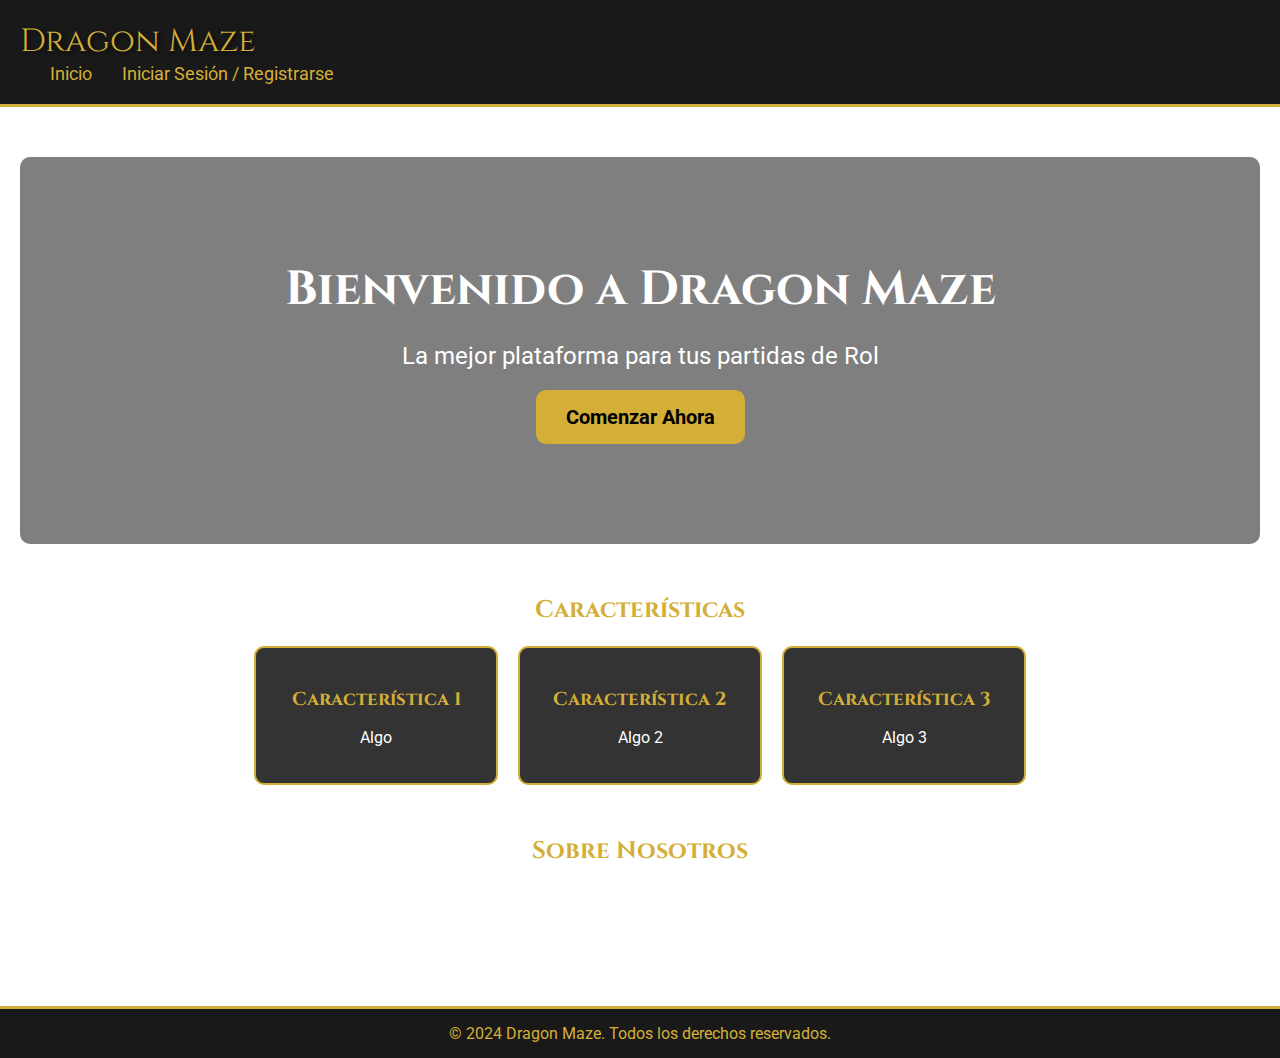
<file: index.html>
<!DOCTYPE html>
<html lang="es">
<head>
    <meta charset="UTF-8">
    <meta name="viewport" content="width=device-width, initial-scale=1.0">
    <title>Mi Plataforma de Juegos de Mesa Online</title>
    <link rel="stylesheet" href="styles.css">
    <link href="https://fonts.googleapis.com/css2?family=Cinzel:wght@400;700&family=Roboto:wght@300;400;700&display=swap" rel="stylesheet">
</head>
<body>
    <header>
        <nav>
            <div class="logo">Dragon Maze</div>
            <ul>
                <li><a href="index.html">Inicio</a></li>
                <li><a href="login.html">Iniciar Sesión / Registrarse</a></li>
            </ul>
        </nav>
    </header>

    <main>
        <section class="hero">
            <div class="hero-content">
                <h1>Bienvenido a Dragon Maze</h1>
                <p>La mejor plataforma para tus partidas de Rol</p>
                <a href="login.html" class="cta-button">Comenzar Ahora</a>
            </div>
        </section>

        <section class="features">
            <h2>Características</h2>
            <div class="feature-grid">
                <div class="feature-item">
                    <h3>Característica 1</h3>
                    <p>Algo</p>
                </div>
                <div class="feature-item">
                    <h3>Característica 2</h3>
                    <p>Algo 2</p>
                </div>
                <div class="feature-item">
                    <h3>Característica 3</h3>
                    <p>Algo 3</p>
                </div>
            </div>
        </section>

        <section class="about">
            <h2>Sobre Nosotros</h2>
            <p>Info sobre nosotros</p>
        </section>
    </main>

    <footer>
        <p>&copy; 2024 Dragon Maze. Todos los derechos reservados.</p>
    </footer>
</body>
</html>
</file>
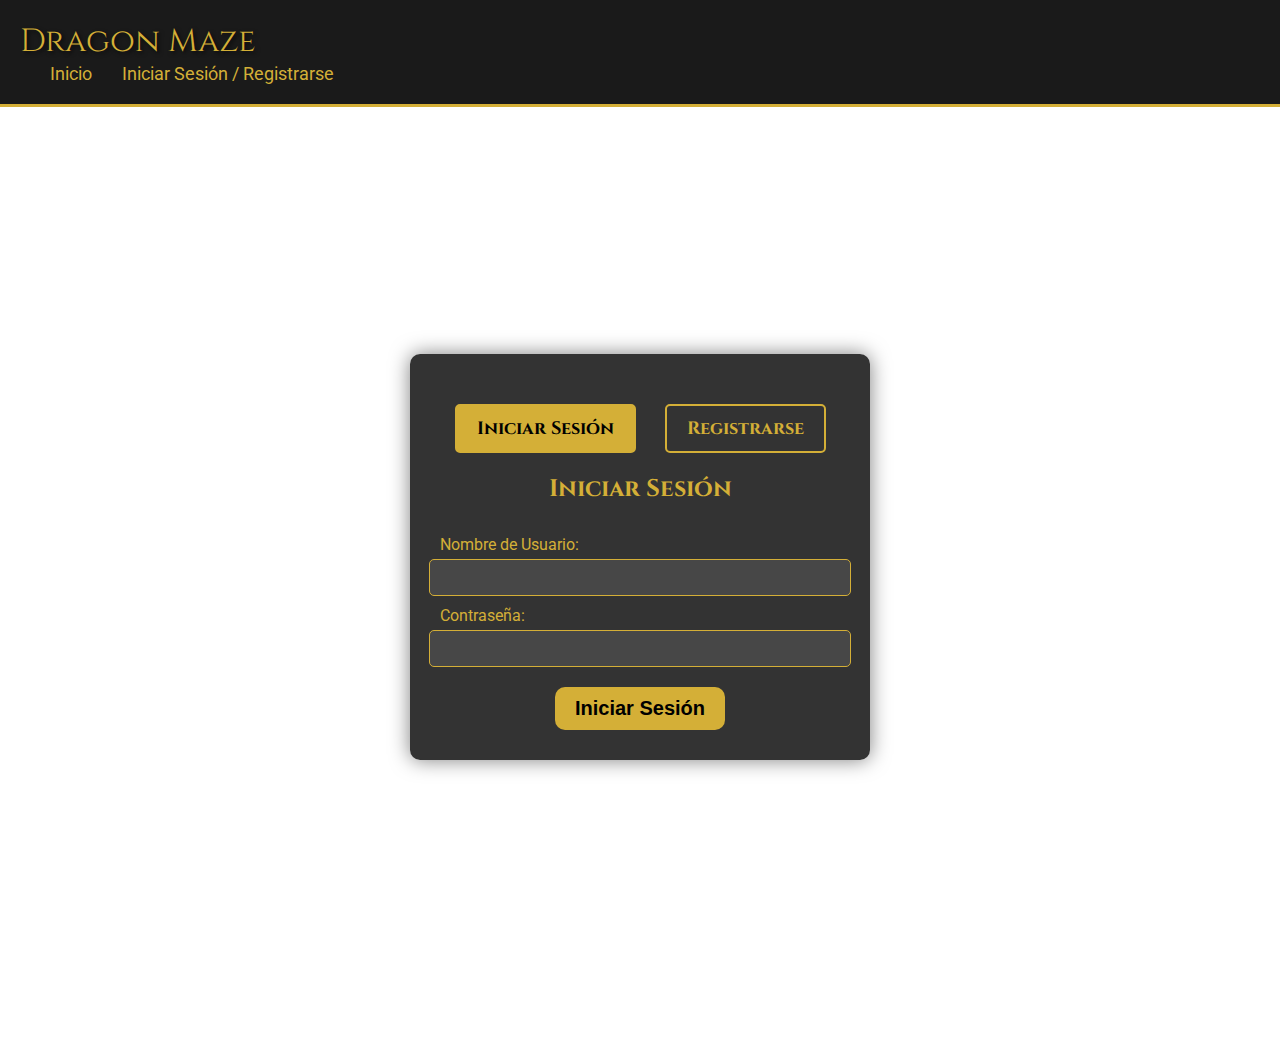
<file: login.html>
<!DOCTYPE html>
<html lang="es">
<head>
    <meta charset="UTF-8">
    <meta name="viewport" content="width=device-width, initial-scale=1.0">
    <title>Iniciar Sesión / Registrarse - MiPlataforma</title>
    <link rel="stylesheet" href="loginstyle.css">
</head>
<body>
    <header>
        <nav>
            <div class="logo">Dragon Maze</div>
            <ul>
                <li><a href="index.html">Inicio</a></li>
                <li><a href="login.html">Iniciar Sesión / Registrarse</a></li>
            </ul>
        </nav>
    </header>

    <main>
        <section class="login-register">
            <div class="form-container">
                <div class="form-tabs">
                    <button class="tab-button active" onclick="showForm('login')">Iniciar Sesión</button>
                    <button class="tab-button" onclick="showForm('register')">Registrarse</button>
                </div>
                
                <div id="login" class="form-content active">
                    <h2>Iniciar Sesión</h2>
                    <form>
                        <label for="login-username">Nombre de Usuario:</label>
                        <input type="text" id="login-username" name="login-username" required>
                        
                        <label for="login-password">Contraseña:</label>
                        <input type="password" id="login-password" name="login-password" required>
                        
                        <button type="submit" class="cta-button">Iniciar Sesión</button>
                    </form>
                </div>

                <div id="register" class="form-content">
                    <h2>Registrarse</h2>
                    <form>
                        <label for="register-username">Nombre de Usuario:</label>
                        <input type="text" id="register-username" name="register-username" required>
                        
                        <label for="register-email">Correo Electrónico:</label>
                        <input type="email" id="register-email" name="register-email" required>
                        
                        <label for="register-password">Contraseña:</label>
                        <input type="password" id="register-password" name="register-password" required>
                        
                        <button type="submit" class="cta-button">Registrarse</button>
                    </form>
                </div>
            </div>
        </section>
    </main>

    <footer>
        <p>&copy; 2024 Dragon Maze. Todos los derechos reservados.</p>
    </footer>

    <script src="scripts.js"></script>
</body>
</html>
</file>
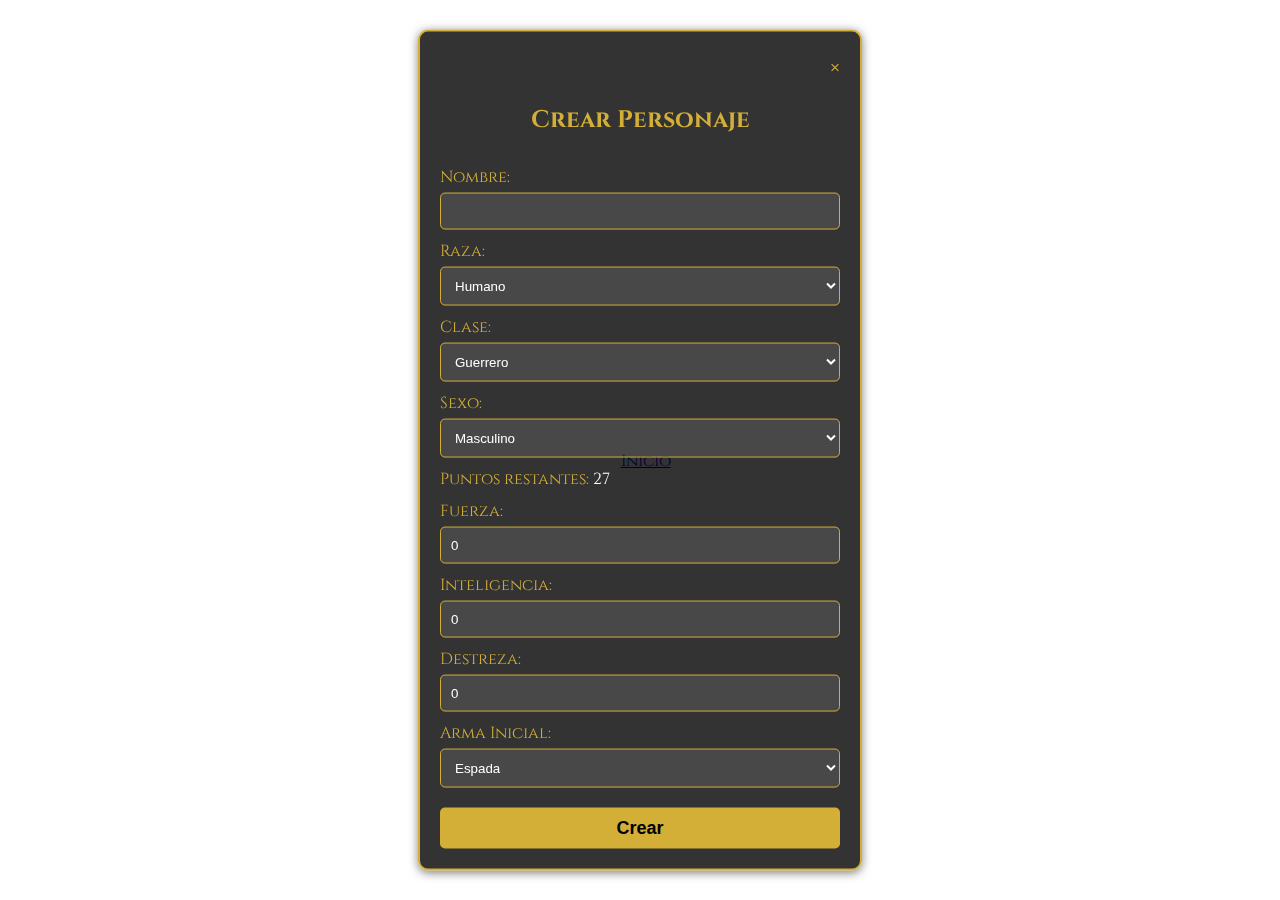
<file: personaje.html>
<!DOCTYPE html>
<html lang="es">
<head>
    <meta charset="UTF-8">
    <meta name="viewport" content="width=device-width, initial-scale=1.0">
    <title>Creación de Personaje</title>
    <link rel="stylesheet" href="stylepersonaje.css">
    <link href="https://fonts.googleapis.com/css2?family=Cinzel:wght@400;700&display=swap" rel="stylesheet">
</head>
<body>
    <header>
        <nav>
            <div class="logo">Dragon Maze</div>
            <ul>
                <li><a href="index.html">Inicio</a></li>
            </ul>
        </nav>
    </header>
    <main>
        <div id="create-character-modal" class="modal">
            <div class="modal-content">
                <span id="close-create-character" class="close">&times;</span>
                <h2>Crear Personaje</h2>
                <form id="create-character-form">
                    <label for="nombrePersonaje">Nombre:</label>
                    <input type="text" id="nombrePersonaje" name="nombrePersonaje" required>
                    
                    <label for="razaPersonaje">Raza:</label>
                    <select id="razaPersonaje" name="razaPersonaje" required>
                        <option value="humano">Humano</option>
                        <option value="elfo">Elfo</option>
                        <option value="enano">Enano</option>
                    </select>
                    
                    <label for="clasePersonaje">Clase:</label>
                    <select id="clasePersonaje" name="clasePersonaje" required>
                        <option value="guerrero">Guerrero</option>
                        <option value="clerigo">Clérigo</option>
                        <option value="mago">Mago</option>
                    </select>
                    
                    <label for="generoPersonaje">Sexo:</label>
                    <select id="generoPersonaje" name="generoPersonaje" required>
                        <option value="masculino">Masculino</option>
                        <option value="femenino">Femenino</option>
                    </select>
                    
                    <label for="character-points">Puntos restantes: <span id="puntosRestantes">27</span></label>
                    
                    <label for="fuerzaPersonaje">Fuerza:</label>
                    <input type="number" id="fuerzaPersonaje" name="fuerzaPersonaje" min="0" max="27" value="0">
                    
                    <label for="inteligenciaPersonaje">Inteligencia:</label>
                    <input type="number" id="inteligenciaPersonaje" name="inteligenciaPersonaje" min="0" max="27" value="0">
                    
                    <label for="destrezaPersonaje">Destreza:</label>
                    <input type="number" id="destrezaPersonaje" name="destrezaPersonaje" min="0" max="27" value="0">

                    <label for="armaInicial">Arma Inicial:</label>
                    <select id="armaInicial" name="armaInicial" required>
                        <option value="espada">Espada</option>
                        <option value="arco">Arco</option>
                        <option value="libro de conjuros">Libro de conjuros</option>
                    </select>
                    
                    <button type="submit">Crear</button>
                </form>
            </div>
        </div>
    </main>
    <script src="scripts.js"></script>
</body>
</html>
</file>
<file: styles.css>
@import url('https://fonts.googleapis.com/css2?family=Cinzel:wght@400;700&family=Roboto:wght@300;400;700&display=swap');

body {
    font-family: 'Roboto', sans-serif;
    background: url('https://images.ctfassets.net/swt2dsco9mfe/2g80qbR16rUqNGyiibgNL7/287a096f57238ddc8bb6ed2eae831c96/dnd_whatisns_hero1.jpg?q=70') no-repeat center center fixed; 
    background-size: cover;
    margin: 0;
    padding: 0;
    color: #fff;
}

header {
    background: rgba(0, 0, 0, 0.9);
    padding: 20px;
    display: flex;
    justify-content: space-between;
    align-items: center;
    border-bottom: 3px solid #d4af37;
}

header .logo {
    font-family: 'Cinzel', serif;
    font-size: 32px;
    color: #d4af37;
    text-shadow: 2px 2px 4px rgba(0, 0, 0, 0.7);
}

header ul {
    list-style: none;
    margin: 0;
    padding: 0;
    display: flex;
}

header ul li {
    margin-left: 30px;
}

header ul li a {
    text-decoration: none;
    color: #d4af37;
    font-size: 18px;
    transition: color 0.3s;
}

header ul li a:hover {
    color: #b8860b;
}

main {
    padding: 50px 20px;
}

.hero {
    text-align: center;
    padding: 100px 20px;
    background: rgba(0, 0, 0, 0.5);
    border-radius: 10px;
}

.hero h1 {
    font-family: 'Cinzel', serif;
    font-size: 48px;
    margin: 0 0 20px;
}

.hero p {
    font-size: 24px;
    margin: 0 0 20px;
}

.cta-button {
    display: inline-block;
    padding: 15px 30px;
    font-size: 20px;
    font-weight: bold;
    background-color: #d4af37;
    color: #000;
    text-decoration: none;
    border-radius: 10px;
    transition: background-color 0.3s;
}

.cta-button:hover {
    background-color: #b8860b;
}

.features, .about {
    text-align: center;
    margin: 50px 0;
}

.features h2, .about h2 {
    font-family: 'Cinzel', serif;
    color: #d4af37;
    margin-bottom: 20px;
}

.feature-grid {
    display: flex;
    justify-content: center;
    gap: 20px;
}

.feature-item {
    background: rgba(0, 0, 0, 0.8);
    padding: 20px;
    border-radius: 10px;
    width: 200px;
    border: 2px solid #d4af37;
}

.feature-item h3 {
    font-family: 'Cinzel', serif;
    color: #d4af37;
    margin-bottom: 10px;
}

footer {
    background: rgba(0, 0, 0, 0.9);
    padding: 15px;
    text-align: center;
    border-top: 3px solid #d4af37;
}

footer p {
    margin: 0;
    font-size: 16px;
    color: #d4af37;
}
</file>
<file: loginstyle.css>
@import url('https://fonts.googleapis.com/css2?family=Cinzel:wght@400;700&family=Roboto:wght@300;400;700&display=swap');

body {
    font-family: 'Roboto', sans-serif;
    background: url('https://images.ctfassets.net/swt2dsco9mfe/2g80qbR16rUqNGyiibgNL7/287a096f57238ddc8bb6ed2eae831c96/dnd_whatisns_hero1.jpg?q=70');
    margin: 0;
    padding: 0;
    color: #fff;
}

header {
    background-color: #1a1a1a;
    padding: 20px;
    border-bottom: 3px solid #d4af37;
}

header .logo {
    font-family: 'Cinzel', serif;
    font-size: 32px;
    color: #d4af37;
    text-shadow: 2px 2px 4px rgba(0, 0, 0, 0.7);
}

header ul {
    list-style: none;
    margin: 0;
    padding: 0;
    display: flex;
}

header ul li {
    margin-left: 30px;
}

header ul li a {
    text-decoration: none;
    color: #d4af37;
    font-size: 18px;
    transition: color 0.3s;
}

header ul li a:hover {
    color: #b8860b;
}

main {
    padding: 50px 20px;
    display: flex;
    justify-content: center;
    align-items: center;
    min-height: calc(100vh - 100px);
}

.login-register {
    background-color: rgba(0, 0, 0, 0.8);
    padding: 30px;
    border-radius: 10px;
    box-shadow: 0 0 20px rgba(0, 0, 0, 0.5);
    width: 400px;
    max-width: 90%;
}

.form-container {
    text-align: center;
}

.form-tabs {
    display: flex;
    justify-content: space-around;
    margin-bottom: 20px;
}

.tab-button {
    background: none;
    border: 2px solid #d4af37;
    border-radius: 5px;
    padding: 10px 20px;
    color: #d4af37;
    cursor: pointer;
    transition: background-color 0.3s, color 0.3s;
    font-size: 18px;
    font-family: 'Cinzel', serif;
}

.tab-button.active {
    background-color: #d4af37;
    color: #000;
}

.form-content {
    display: none;
}

.form-content.active {
    display: block;
    animation: fadeIn 0.5s ease;
}

@keyframes fadeIn {
    from {
        opacity: 0;
    }
    to {
        opacity: 1;
    }
}

h2 {
    font-family: 'Cinzel', serif;
    color: #d4af37;
    margin-bottom: 20px;
}

form {
    display: flex;
    flex-direction: column;
    align-items: center;
}

label {
    margin-top: 10px;
    color: #d4af37;
    align-self: flex-start;
}

input {
    padding: 10px;
    margin-top: 5px;
    border: 1px solid #d4af37;
    border-radius: 5px;
    background: rgba(255, 255, 255, 0.1);
    color: #fff;
    width: 100%;
}

button {
    margin-top: 20px;
    padding: 10px 20px;
    background-color: #d4af37;
    color: #000;
    text-decoration: none;
    border-radius: 10px;
    font-size: 20px;
    font-weight: bold;
    cursor: pointer;
    border: none;
    transition: background-color 0.3s;
}

button:hover {
    background-color: #b8860b;
}

.link-to-main {
    margin-top: 20px;
    color: #d4af37;
    text-decoration: none;
    font-size: 16px;
}

.link-to-main:hover {
    color: #b8860b;
}
</file>
<file: stylepersonaje.css>
body {
    font-family: 'Cinzel', serif;
    background: url('https://images.ctfassets.net/swt2dsco9mfe/2g80qbR16rUqNGyiibgNL7/287a096f57238ddc8bb6ed2eae831c96/dnd_whatisns_hero1.jpg?q=70') no-repeat center center fixed; 
    background-size: cover;
    margin: 0;
    padding: 0;
    display: flex;
    justify-content: center;
    align-items: center;
    height: 100vh;
    color: #fff;
}

.modal {
    display: block; 
    position: fixed;
    top: 50%;
    left: 50%;
    transform: translate(-50%, -50%);
    background: rgba(0, 0, 0, 0.8);
    padding: 20px;
    border: 2px solid #d4af37;
    box-shadow: 0 2px 10px rgba(0, 0, 0, 0.5);
    width: 400px;
    border-radius: 10px;
}

.modal-content {
    display: flex;
    flex-direction: column;
}

.close {
    align-self: flex-end;
    cursor: pointer;
    font-size: 24px;
    color: #d4af37;
}

h2 {
    font-size: 24px;
    color: #d4af37;
    text-align: center;
    margin-bottom: 20px;
}

form {
    display: flex;
    flex-direction: column;
}

label {
    margin-top: 10px;
    color: #d4af37;
}

input, select {
    padding: 10px;
    margin-top: 5px;
    border: 1px solid #d4af37;
    border-radius: 5px;
    background: rgba(255, 255, 255, 0.1);
    color: #fff;
}

select {
    background: rgba(255, 255, 255, 0.1);
    color: #fff;
}

option {
    background: rgba(0, 0, 0, 0.8);
    color: #fff;
}

button {
    margin-top: 20px;
    padding: 10px;
    background-color: #d4af37;
    color: #000;
    border: none;
    cursor: pointer;
    border-radius: 5px;
    font-size: 18px;
    font-weight: bold;
    text-align: center;
}

button:hover {
    background-color: #b8860b;
}
</file>
